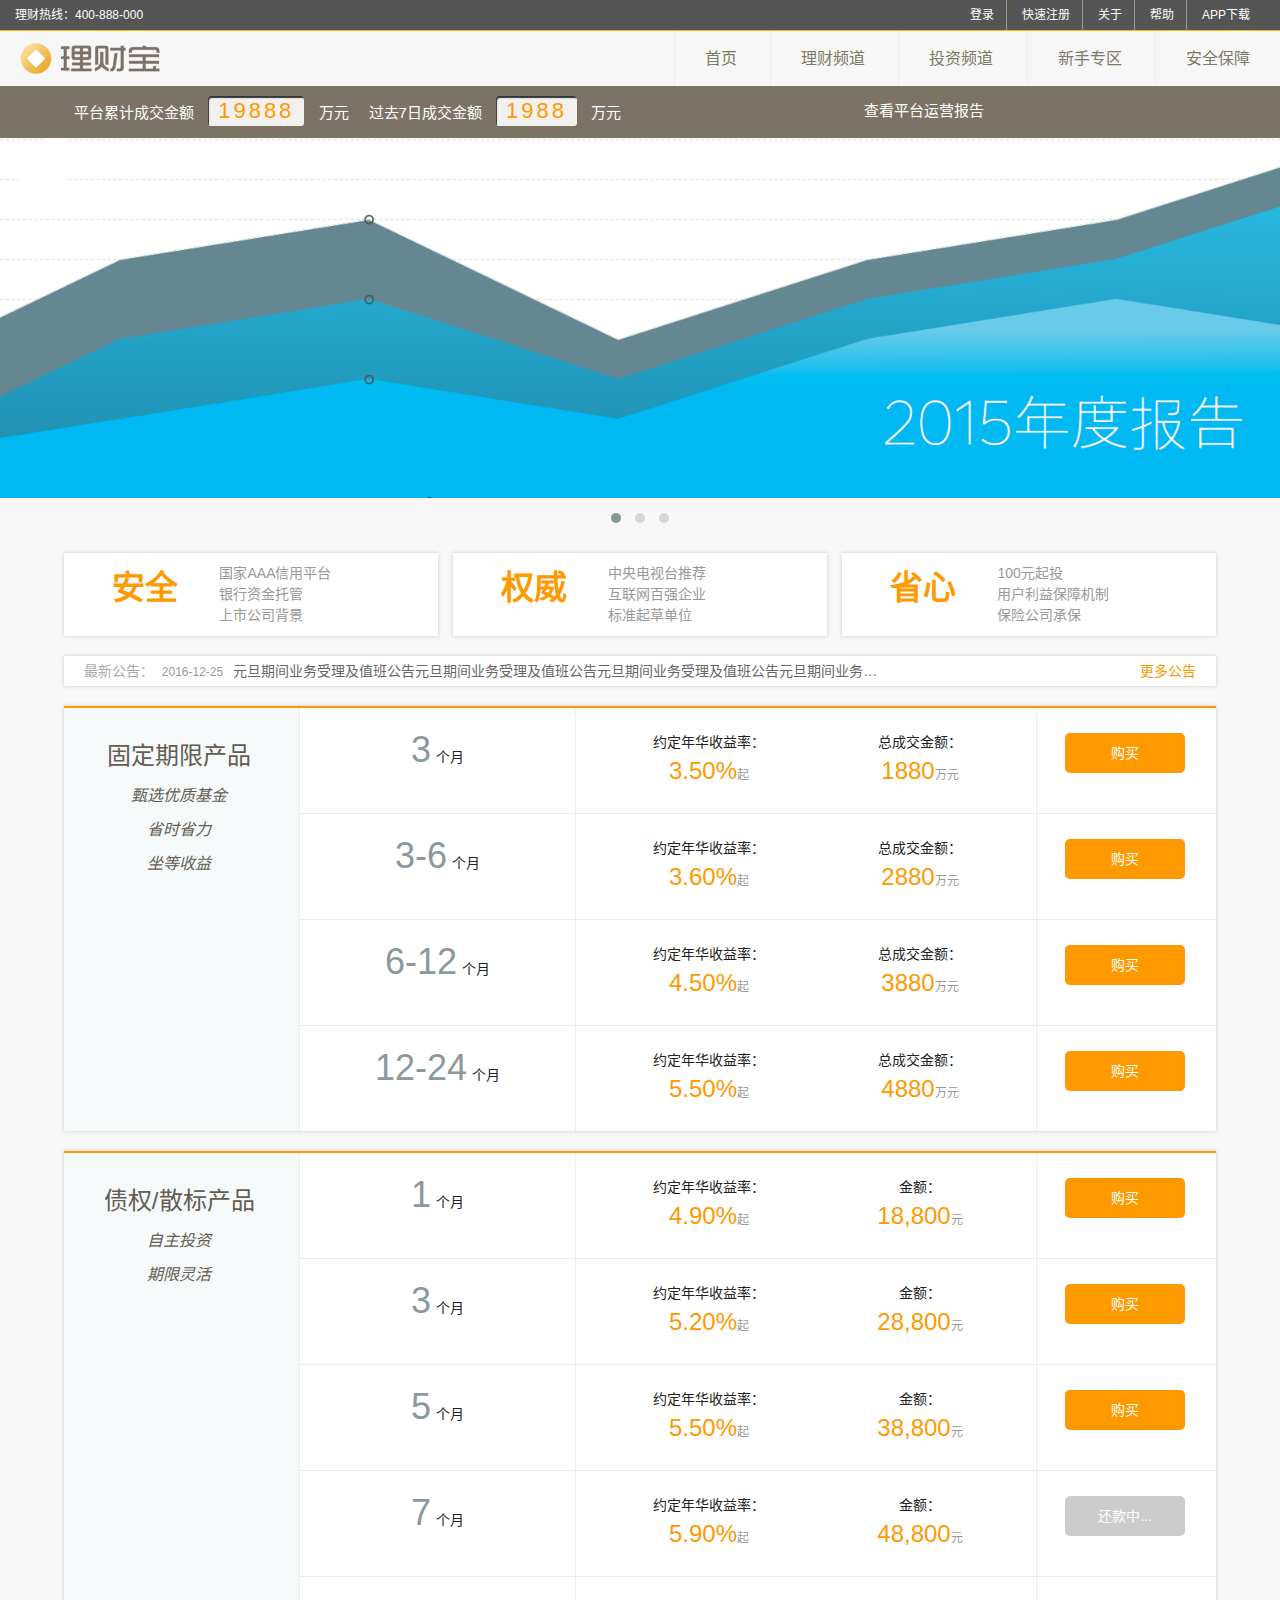
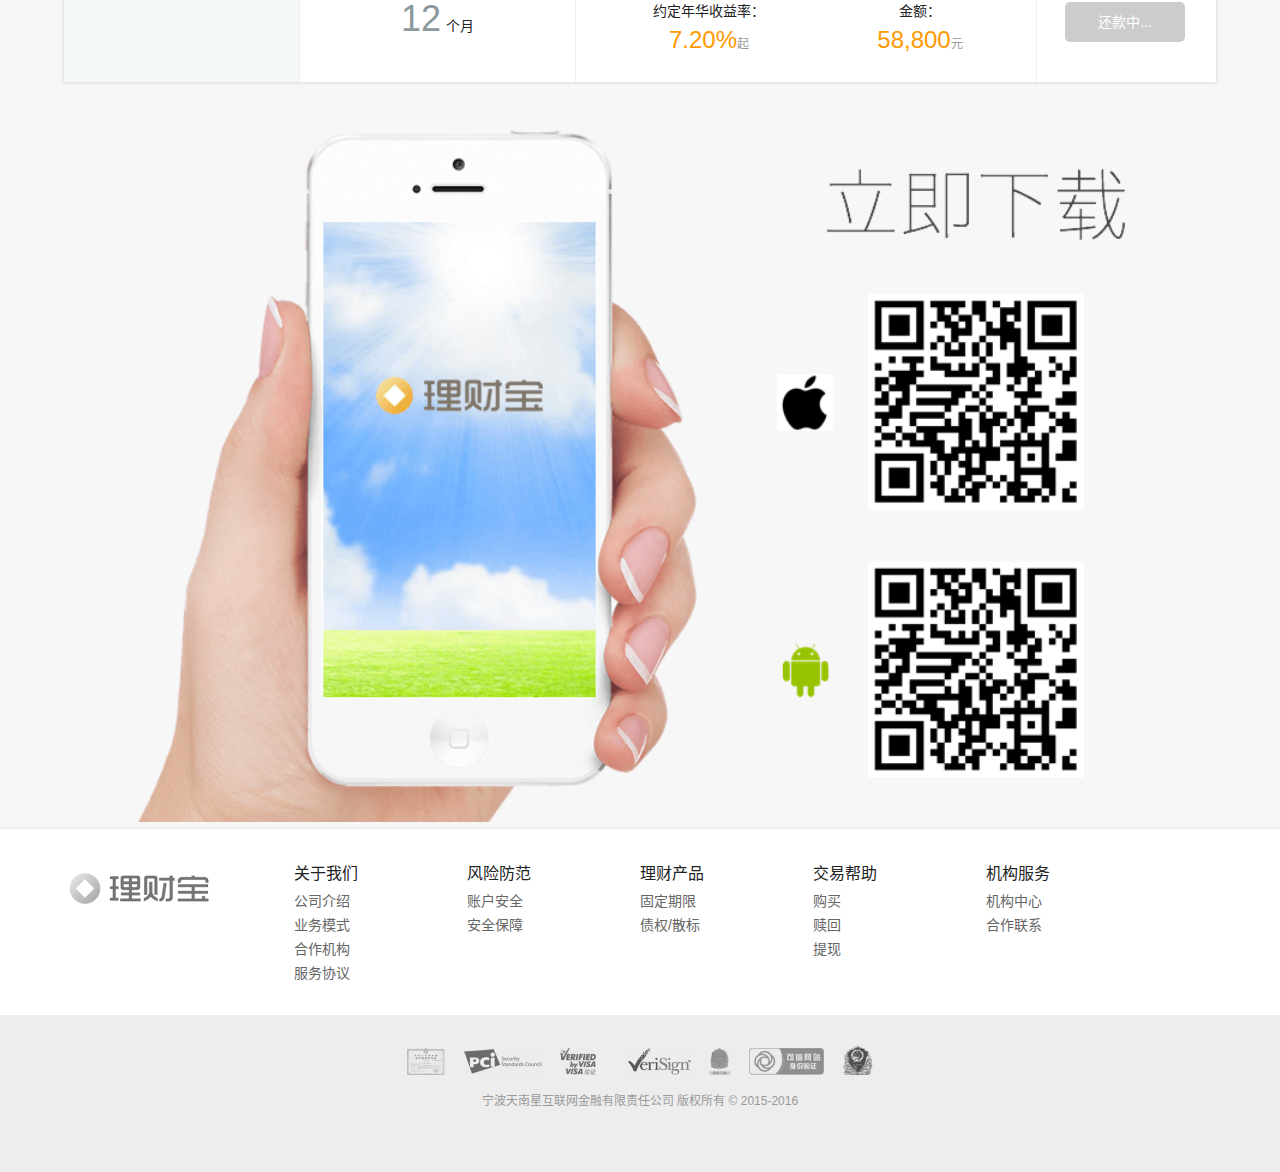
<file: responsive-web/index.html>
<!DOCTYPE html>
<html lang="zh-CN">
    <head>
        <meta charset="utf-8">
        <meta http-equiv="X-UA-Compatible" content="IE=edge">
        <meta name="viewport" content="width=device-width, initial-scale=1">
        <title>理财宝</title>
        <meta name="keywords" content="金融,社交,赚钱,理财,投资,股票,基金,p2p,众筹">
        <meta name="description" content="借贷宝是国内知名私募机构九鼎控股倾力打造的熟人间借贷平台。以借款人实名、出借人匿名的单向匿名借贷模式，使借款人能够快速获得借款，出借人根据借款人身份主动评估风险，获得更安全的高收益，是你手机上必备的借钱神器，赚钱利器。人脉变钱脉，就能玩出钱！">
        <link rel="stylesheet" href="css/combined-271dd72baf.css">
    </head>
    <body>
      <!--[if lt IE 9]>
      <p class='browserupgrade'>你的浏览器版本过低！请到<a href="http://browsehappy.com/" target="_blank">这里</a>进行升级，以获取最佳体验。</p>
      <![endif]-->
      <header>
        <nav class="top">
          <span class="tel">理财热线：400-888-000</span>
          <ul>
            <li><a href="#">登录</a>
            <li><a href="#">快速注册</a>
            <li><a href="#">关于</a>
            <li><a href="#">帮助</a>
            <li><a href="#">APP下载</a>
          </ul>
        </nav>
        <nav class="main">
          <a href="#" class="brand"><img src="./img/logo@1x.png" alt="回到首页"></a>
          <ul>
            <li><a href="#">首页</a></li>
            <li><a href="#">理财频道</a></li>
            <li><a href="#">投资频道</a></li>
            <li><a href="#">新手专区</a></li>
            <li><a href="#">安全保障</a></li>
          </ul>
        </nav>
      </header>

      <div class="container">
        <section class="trade">
          <div class="trade-content clearfix">
            <div class="trade-data">
              <span>平台累计成交金额</span>
              <span class="trade-money">19888</span>
              <span>万元</span>
            </div>
            <div class="trade-data">
              <span>过去7日成交金额</span>
              <span class="trade-money">1988</span>
              <span>万元</span>
            </div>
            <div class="trade-report">
              <a href="#">查看平台运营报告</a>
            </div>
          </div>
        </section>
        <section class="ad">
        <div class="owl-carousel owl-theme">
          <div class="item">
          <picture>
            <source srcset="./img/ad001-l.png" media="(min-width:50em)">
            <source srcset="./img/ad001-m.png" media="(min-width:30em)">
            <img src="./img/ad001.png" alt="2015年度报告">
          </picture>
            </div>
          <div class="item">
            <picture>
              <source srcset="./img/ad002-l.png" media="(min-width:50em)">
              <source srcset="./img/ad002-m.png" media="(min-width:30em)">
              <img src="./img/ad002.png" alt="新年红包">
            </picture>
            </div>
          <div class="item">
            <picture>
              <source srcset="./img/ad003-l.png" media="(min-width:50em)">
              <source srcset="./img/ad003-m.png" media="(min-width:30em)">
              <img src="./img/ad003.png" alt="新手秘籍">
            </picture>
            </div>
          </div>
        </section>
        <section class="feature">
          <div class="item">
            <h3>安全</h3>
            <p>国家AAA信用平台<br>银行资金托管<br>上市公司背景</p>
          </div>
          <div class="item">
            <h3>权威</h3>
            <p>中央电视台推荐<br>互联网百强企业<br>标准起草单位</p>
          </div>
          <div class="item">
            <h3>省心</h3>
            <p>100元起投<br>用户利益保障机制<br>保险公司承保</p>
          </div>
        </section>
        <section class="notice clearfix">
          <div class="scroll">
            <ul id="scrollInfo">
              <li><a href="#"><span>2016-12-25</span>元旦期间业务受理及值班公告元旦期间业务受理及值班公告元旦期间业务受理及值班公告元旦期间业务受理及值班公告元旦期间业务受理及值班公告元旦期间业务受理及值班公告元旦期间业务受理及值班公告元旦期间业务受理及值班公告元旦期间业务受理及值班公告</a></li>
              <li><a href="#"><span>2017-01-22</span>春节期间业务受理及值班公告元旦期间业务受理及值班公告元旦期间业务受理及值班公告元旦期间业务受理及值班公告元旦期间业务受理及值班公告元旦期间业务受理及值班公告元旦期间业务受理及值班公告元旦期间业务受理及值班公告元旦期间业务受理及值班公告</a></li>
              <li><a href="#"><span>2017-02-06</span>元宵期间业务受理及值班公告元旦期间业务受理及值班公告元旦期间业务受理及值班公告元旦期间业务受理及值班公告元旦期间业务受理及值班公告元旦期间业务受理及值班公告元旦期间业务受理及值班公告元旦期间业务受理及值班公告元旦期间业务受理及值班公告</a></li>
            </ul>
          </div>
          <div class="more"><a href="#">更多公告</a></div>
        </section>
        <section class="product clearfix">
          <h2>
            固定期限产品
            <em>甄选优质基金</em>
            <em>省时省力</em>
            <em>坐等收益</em>
          </h2>
          <div class="product-content">
            <div class="item clearfix">
              <h3><em>3</em>个月</h3>
              <div class="info">
                <p>约定年华收益率：<span class="year-rate">3.50%<i>起</i></span></p>
                <p>总成交金额：<span class="money">1880<i>万元</i></span></p>
              </div>
              <div class="buy">
                <a href="#">购买</a>
              </div>
            </div>
              <div class="item clearfix">
                <h3><em>3-6</em>个月</h3>
                <div class="info">
                  <p>约定年华收益率：<span class="year-rate">3.60%<i>起</i></span></p>
                  <p>总成交金额：<span class="money">2880<i>万元</i></span></p>
                </div>
                <div class="buy">
                  <a href="#">购买</a>
                </div>
            </div>
              <div class="item clearfix">
                <h3><em>6-12</em>个月</h3>
                <div class="info">
                  <p>约定年华收益率：<span class="year-rate">4.50%<i>起</i></span></p>
                  <p>总成交金额：<span class="money">3880<i>万元</i></span></p>
                </div>
                <div class="buy">
                  <a href="#">购买</a>
                </div>
            </div>
              <div class="item clearfix">
                <h3><em>12-24</em>个月</h3>
                <div class="info">
                  <p>约定年华收益率：<span class="year-rate">5.50%<i>起</i></span></p>
                  <p>总成交金额：<span class="money">4880<i>万元</i></span></p>
                </div>
                <div class="buy">
                  <a href="#">购买</a>
                </div>
            </div>
          </div>
        </section>
        <section class="product clearfix">
          <h2>
            债权/散标产品
            <em>自主投资</em>
            <em>期限灵活</em>
          </h2>
          <div class="product-content">
            <div class="item clearfix">
              <h3><em>1</em>个月</h3>
              <div class="info">
                <p>约定年华收益率：<span class="year-rate">4.90%<i>起</i></span></p>
                <p>金额：<span class="money">18,800<i>元</i></span></p>
              </div>
              <div class="buy">
                <a href="#">购买</a>
              </div>
          </div>
            <div class="item clearfix">
              <h3><em>3</em>个月</h3>
              <div class="info">
                <p>约定年华收益率：<span class="year-rate">5.20%<i>起</i></span></p>
                <p>金额：<span class="money">28,800<i>元</i></span></p>
              </div>
              <div class="buy">
                <a href="#">购买</a>
              </div>
          </div>
            <div class="item clearfix">
              <h3><em>5</em>个月</h3>
              <div class="info">
                <p>约定年华收益率：<span class="year-rate">5.50%<i>起</i></span></p>
                <p>金额：<span class="money">38,800<i>元</i></span></p>
              </div>
              <div class="buy">
                <a href="#">购买</a>
              </div>
          </div>
            <div class="item clearfix">
              <h3><em>7</em>个月</h3>
              <div class="info">
                <p>约定年华收益率：<span class="year-rate">5.90%<i>起</i></span></p>
                <p>金额：<span class="money">48,800<i>元</i></span></p>
              </div>
              <div class="buy">
                <a href="#" class="disabled">还款中...</a>
              </div>
          </div>
            <div class="item clearfix">
              <h3><em>12</em>个月</h3>
              <div class="info">
                <p>约定年华收益率：<span class="year-rate">7.20%<i>起</i></span></p>
                <p>金额：<span class="money">58,800<i>元</i></span></p>
              </div>
              <div class="buy">
                <a href="#" class="disabled">还款中...</a>
              </div>
          </div>
          </div>
        </section>

        <section class="app-download">
          <picture>
            <source srcset="./img/app-l@2x.png" media="(-webkit-min-device-pixel-ratio: 2)">
            <img src="./img/app-l.png" alt="新年红包">
          </picture>
        </section>
        <nav class="footer">
          <div class="footer-content clearfix">
            <p class="brand"></p>
            <ul>
              <li class="title">关于我们</li>
              <li><a href="#">公司介绍</a></li>
              <li><a href="#">业务模式</a></li>
              <li><a href="#">合作机构</a></li>
              <li><a href="#">服务协议</a></li>
            </ul>
            <ul>
              <li class="title">风险防范</li>
              <li><a href="#">账户安全</a></li>
              <li><a href="#">安全保障</a></li>
            </ul>
            <ul>
              <li class="title">理财产品</li>
              <li><a href="#">固定期限</a></li>
              <li><a href="#">债权/散标</a></li>
            </ul>
            <ul>
              <li class="title">交易帮助</li>
              <li><a href="#">购买</a></li>
              <li><a href="#">赎回</a></li>
              <li><a href="#">提现</a></li>
            </ul>
            <ul>
              <li class="title">机构服务</li>
              <li><a href="#">机构中心</a></li>
              <li><a href="#">合作联系</a></li>
            </ul>
          </div>
        </nav>
      </div>

      <footer>
        <ul>
          <li><span class="icon icon-zfywxk">支付业务许可证</span></li>
          <li><span class="icon icon-pcirk">PCI认证</span></li>
          <li><span class="icon icon-visayz">Visa 验证</span></li>
          <li><span class="icon icon-vsjmfw">VerSign加密服务</span></li>
          <li><span class="icon icon-wlgs">网络公商</span></li>
          <li><span class="icon icon-rzcx">电子商务协会认证诚信网</span></li>
          <li><span class="icon icon-gs">北京工商</span></li>
        </ul>
        <p>宁波天南星互联网金融有限责任公司 版权所有 &copy; 2015-2016</p>
      </footer>
      <script src="scripts/combined-a24069a109.js"></script>
    </body>
</html>
</file>
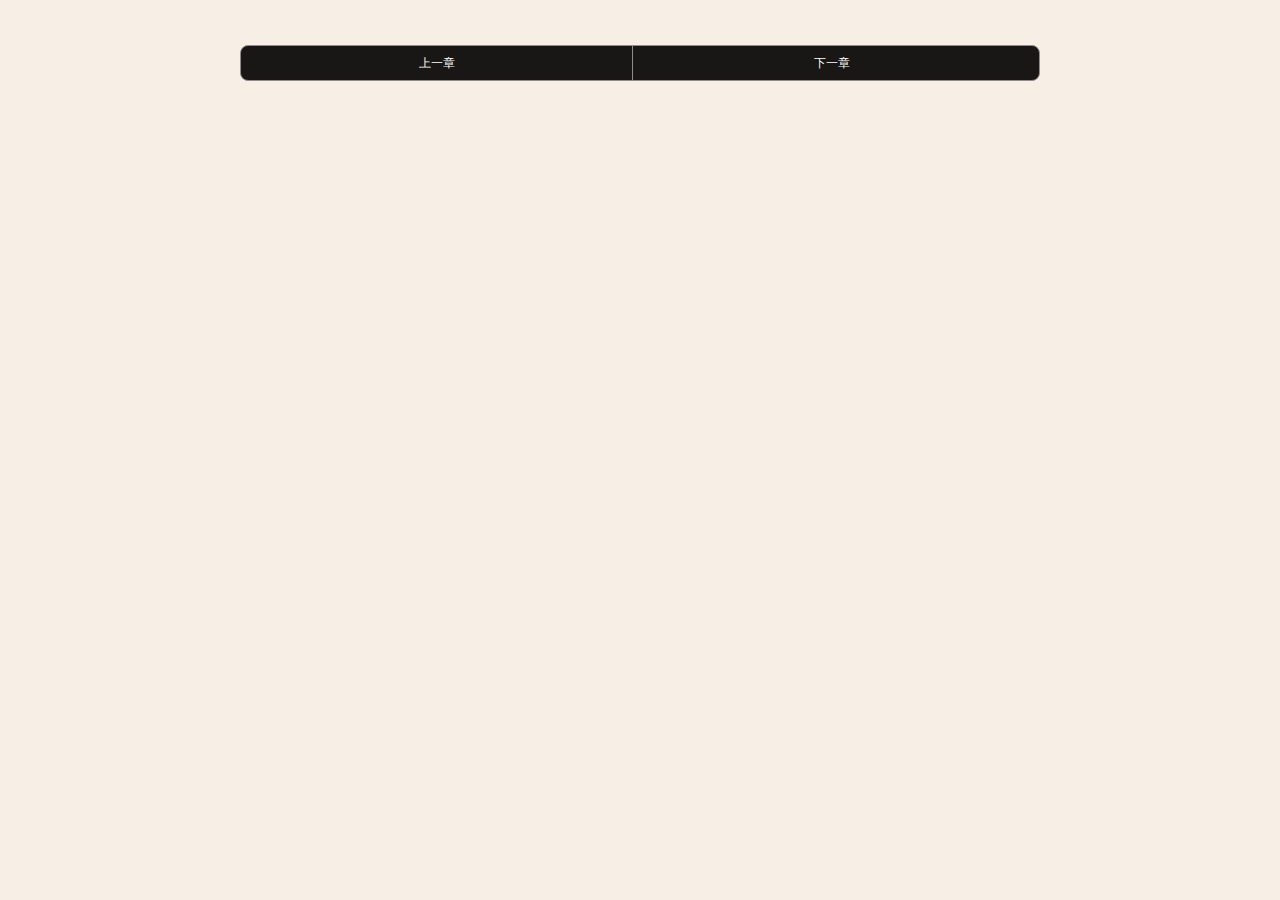
<file: webapp book reader/index.html>
<!DOCTYPE html>
<html ng-app="app">
<head>
    <meta charset="utf-8">
    <meta name="viewport" content="width=device-width,initial-scale=1,user-scalable=no,minimal-ui">
    <meta name="format-detection" content="telephone=no">
    <link rel="stylesheet" href="css/reset.css">
    <style type="text/css">
        html {
            width: 100%;
            height: 100px;
            overflow-x: hidden;
        }

        body {
            text-align: left;
            width: 100%;
            overflow: hidden;
            background: #f7eee5;
        }

        .m-read-content {
            font-size: 14px;
            color: #555555;
            line-height: 31px;
            padding: 15px;
        }

        .m-read-content h4 {
            font-size: 20px;
            color: #736357;
            border-bottom: solid 1px #736357;
            letter-spacing: 2px;
            margin: 0 0 1em 0;
        }

        .m-read-content p {
            text-indent: 2em;
            margin: 0.5em 0;
            letter-spacing: 0px;
            line-height: 24px;
        }

        .m-button-bar {
            width: 70%;
            max-width: 800px;
            padding: 5px;
            margin: 0 auto;
        }

        .u-tab {
            height: 34px;
            margin: 10px auto;
            line-height: 34px;
            border-radius: 8px;
            border: 1px solid #858382;
            font-size: 12px;
            background: #000;
            opacity: 0.9;
        }

        .u-tab li {
            display: inline-block;
            width: 49%;
            border-right: 1px solid #858382;
            text-align: center;
            color: #fff;
        }

        .u-tab li:nth-child(2) {
            border: none;
        }

        .top-nav {
            position: fixed;
            top: 0px;
            height: 50px;
            width: 100%;
            z-index: 999;
            background: #000;
        }

        .icon-back {
            position: absolute;
            top: 14px;
            left: 10px;
            width: 23px;
            height: 23px;
            background: url([data-uri]);
            background-size: contain;
        }

        .nav-title {
            position: absolute;
            top: 16px;
            left: 42px;
            color: #d5d5d6;
        }

        .bottom-nav-bk {
            position: fixed;
            bottom: 0px;
            height: 70px;
            background: #000;
            width: 100%;
            opacity: 0.9;
            z-index: 998;
        }

        .bottom-nav {
            position: fixed;
            bottom: 0px;
            height: 70px;
            width: 100%;
            background: none;
            z-index: 999;
            margin: 0 auto;
            text-align: center;
        }

        .item {
            display: inline-block;
            width: 32%;
            color: #fff;
            text-align: center;
            margin: 0 auto;
        }

        .item-warp {
            width: 26px;
            margin: 0 auto;
            position: relative;
        }

        .icon {
            position: absolute;
            top: 3px;
            left: 2px;
            width: 18px;
            height: 13px;
            background-size: contain;
        }

        .icon-menu {
            background: url([data-uri]);
            background-size: contain;
        }

        .icon-ft {
            width: 20px;
            height: 13px;
            background: url([data-uri]);
            background-size: contain;
        }

        .current .icon-ft {
            top: 2px;
            left: 0px;
            width: 22px;
            height: 15px;
            background: url([data-uri]);
            background-size: contain;
        }

        .icon-night {
            left: 4px;
            width: 16px;
            height: 16px;
            background: url([data-uri]);
            background-size: contain;
        }

        .icon-day {
            width: 19px;
            height: 18px;
            background: url([data-uri]);
            background-size: contain;
        }

        .icon-text {
            position: absolute;
            top: 25px;
            font-size: 10px;
        }

        .nav-pannel-bk {
            position: fixed;
            bottom: 70px;
            height: 135px;
            width: 100%;
            opacity: 0.9;
            background: #000;
            z-index: 998;
        }

        .nav-pannel {
            position: fixed;
            bottom: 70px;
            height: 135px;
            width: 100%;
            background: none;
            z-index: 999;
            color: #fff;
        }

        .child-mod {
            padding: 5px 10px;
            margin: 15px;
        }

        .child-mod span {
            display: inline-block;
            padding-right: 20px;
            padding-left: 10px;
        }

        .font-size-button {
            background: none;
            border: 1px solid #8c8c8c;
            color: #fff;
            border-radius: 16px;
            padding: 5px 40px;
        }

        .font-size-button:focus {
            background: none;
            border: 1px solid #8c8c8c;
            color: #fff;
            border-radius: 16px;
            padding: 5px 40px;
        }

        .child-mod button:nth-child(2) {
            margin-right: 10px;
        }

        .bk-container {
            position: relative;
            vertical-align: -14px;
            width: 30px;
            height: 30px;
            border-radius: 15px;
            background: #fff;
            display: inline-block;
            margin-left: 7px;
        }

        .bk-container-white {
            background: #f7eee5;
        }

        .bk-container-paple {
            background: #e9dfc7;
        }

        .bk-container-grey {
            background: #a4a4a4;
        }

        .bk-container-green {
            background: #cdefce;
        }

        .bk-container-blue {
            background: #283548;
        }

        .bk-container-current {
            position: absolute;
            top: -2px;
            left: -2px;
            width: 32px;
            height: 32px;
            border-radius: 16px;
            border: 1px solid #ff7800;
            display: inline-block;
        }

        .artical-action-mid {
            position: fixed;
            z-index: 997;
            width: 100%;
            height: 40%;
            top: 30%;
        }

    </style>
</head>
<body>
<div id="root" class="container">
    <div class="m-artical-action">
        <div class="artical-action-mid" id="action_mid"></div>
    </div>
    <div id="top_nav" class="top-nav" style="display: none;">
        <div class="icon-back"></div>
        <div class="nav-title">返回书架</div>
    </div>
    <div id="fition_chapter_title"></div>
    <div id="fiction_container" class="m-read-content">

    </div>
    <div id="" class="m-button-bar">
        <ul class="u-tab">
            <li id="prev_button">上一章</li>
            <li id="next_button">下一章</li>
        </ul>
    </div>
    <div class="nav-pannel-bk font-container" style="display: none;"></div>
    <div class="nav-pannel font-container" id="font-container" style="display: none;">
        <div class="child-mod">
            <span>字号</span>
            <button id="large-font" class="font-size-button">大</button>
            <button id="small-font" class="font-size-button">小</button>
        </div>
        <div class="child-mod">
            <span>背景</span>
            <div id="first_day" class="bk-container bk-container-white" data-background="#f7eee5">
                <div class="bk-container-current" style="display: none;"></div>
            </div>
            <div class="bk-container bk-container-paple" data-background="#e9dfc7">
                <div class="bk-container-current" style="display: none;"></div>
            </div>
            <div class="bk-container bk-container-grey" data-background="#a4a4a4">
                <div class="bk-container-current" style="display: none;"></div>
            </div>
            <div class="bk-container bk-container-green" data-background="#cdefce">
                <div class="bk-container-current" style="display: none;"></div>
            </div>
            <div id="last_night" class="bk-container bk-container-blue" data-background="#283548">
                <div class="bk-container-current" style="display: none;"></div>
            </div>
        </div>
    </div>

    <div class="bottom-nav-bk bottom_nav" style="display: none;"></div>
    <div class="bottom-nav bottom_nav" style="display: none;">
        <div class="item" id="menu_button">
            <div class="item-warp">
                <div class="icon icon-menu"></div>
                <div class="icon-text">
                    目录
                </div>
            </div>
        </div>
        <div class="item" id="font-button">
            <div class="item-warp">
                <div class="icon icon-ft"></div>
                <div class="icon-text">
                    字体
                </div>
            </div>
        </div>
        <div class="item" id="night-day-button">
            <div class="item-warp" style="display:none" id="day_icon">
                <div class="icon icon-day"></div>
                <div class="icon-text">
                    白天
                </div>
            </div>
            <div class="item-warp" style="display:none" id="night_icon">
                <div class="icon icon-night"></div>
                <div class="icon-text">
                    夜间
                </div>
            </div>
        </div>
    </div>

</div>


<script src="lib/zepto.min.js"></script>
<script>
    window.jQuery = $;
</script>
<script src="js/jquery.base64.js"></script>
<script src="js/jquery.jsonp.js"></script>

<script>
    (function () {
        var Util = (function () {
            //本地存储 加prefix区别
            var prefix = 'html5_reader_'
            var StorageGetter = function (key) {
                return localStorage.getItem(prefix + key);
            }
            var StorageSetter = function (key, val) {
                return localStorage.setItem(prefix + key, val)
            }
            //jsonp方法
            var getJSONP = function (url, callback) {
                return $.jsonp({
                    url: url,
                    cache: true,
                    callback: 'duokan_fiction_chapter',
                    success: function (result) {
                        var data = $.base64.decode(result);
                        var json = decodeURIComponent(escape(data));
                        callback(json);
                    }
                })
            }
            //暴露方法
            return {
                getJSONP: getJSONP,
                StorageGetter: StorageGetter,
                StorageSetter: StorageSetter
            }
        })();

        var Dom = {
            top_nav: $('#top_nav'),
            bottom_nav: $('.bottom_nav'),
            font_container: $('.font-container'),
            font_button: $('#font-button'),
            bk_container: $('.bk-container'),
            bk_container_current: $('.bk-container-current'),
            day_icon: $('#day_icon'),
            night_icon: $('#night_icon'),
        }
        var Win = $(window);
        var Doc = $(document);
        var readerModel;//闭包内的全局方法
        var readerUI;//闭包内的全局方法

        //本地存储字体大小
        var RootContainer = $('#fiction_container');
        var initFontSize = Util.StorageGetter('font_size');
        initFontSize = parseInt(initFontSize);
        if (!initFontSize) {
            initFontSize = 14;
        }
        RootContainer.css('font-size', initFontSize);
        //本地存储背景颜色
        var Body = $('body');
        var initBackground = Util.StorageGetter('background');
        if (!initBackground) {
            initBackground = '#f7eee5';
        }
        if (initBackground == '#283548') {
            $('#night_icon').show();
        } else {
            $('#day_icon').show();
        }
        $('[data-background="' + initBackground + '"]').children('.bk-container-current').css('display', 'block');
        Body.css('background', initBackground);

        /*todo 入口函数*/
        function main() {
            readerModel = ReaderModel();
            readerUI = ReaderBaseFrame(RootContainer);
            readerModel.init(function (data) {
                readerUI(data);
            });
            EventHanlder();
        }

        /*todo 实现和阅读器相关的数据交互的方法*/
        function ReaderModel() {
            var Chapter_id;
            var ChapterTotal;
            var init = function (UIcallback) {
                getFictionInfo(function () {
                    getCurChapterContent(Chapter_id, function (data) {
                        UIcallback && UIcallback(data);
                    });
                })
            }
            //获得章节信息
            var getFictionInfo = function (callback) {
                $.get('data/chapter.json', function (data) {
                    Chapter_id = Util.StorageGetter('last_chapter_id');
                    if (Chapter_id == null) {
                        Chapter_id = data.chapters[0].chapter_id;
                    }
                    ChapterTotal = data.chapters.length;
                    callback && callback();
                }, 'json');
            }
            //获取文章内容
            var getCurChapterContent = function (chapter_id, callback) {
                $.get('data/data' + chapter_id + '.json', function (data) {
                    if (data.result == 0) {
                        var url = data.jsonp;
                        Util.getJSONP(url, function (data) {
                            callback && callback(data);
                        });
                    }
                }, 'json');
            }
            var prevChapter = function (UIcallback) {
                Chapter_id = parseInt(Chapter_id, 10);
                if (Chapter_id == 0) {
                    alert('模拟数据到头了！程序猿正在改提示框！');
                    return;
                }
                Chapter_id -= 1;
                getCurChapterContent(Chapter_id, UIcallback);
                Util.StorageSetter('last_chapter_id', Chapter_id);
            }
            var nextChapter = function (UIcallback) {
                Chapter_id = parseInt(Chapter_id, 10);
                if (Chapter_id == ChapterTotal - 1) {
                    alert('模拟数据到头了！程序猿正在改提示框！');
                    return;
                }
                Chapter_id += 1;
                getCurChapterContent(Chapter_id, UIcallback);
                Util.StorageSetter('last_chapter_id', Chapter_id);
            }
            return {
                init: init,
                prevChapter: prevChapter,
                nextChapter: nextChapter
            }
        }

        /*todo 渲染基本的UI结构*/
        function ReaderBaseFrame(container) {
            function parseChapterData(jsonData) {
                var jsonObj = JSON.parse(jsonData);
                var html = '<h4>' + jsonObj.t + '</h4>';
                for (var i = 0; i < jsonObj.p.length; i++) {
                    html += '<p>' + jsonObj.p[i] + '</p>'
                }
                return html;
            }

            return function (data) {
                container.html(parseChapterData(data));
            }
        }

        /*todo 交互的事件绑定*/
        function EventHanlder() {
            $('#action_mid').click(function () {
                if (Dom.top_nav.css('display') == 'none') {
                    Dom.bottom_nav.show();
                    Dom.top_nav.show();
                } else {
                    Dom.bottom_nav.hide();
                    Dom.top_nav.hide();
                    Dom.font_container.hide();
                    Dom.font_button.removeClass('current');
                }
            });
            Dom.font_button.click(function () {
                if (Dom.font_container.css('display') == 'none') {
                    Dom.font_container.show();
                    Dom.font_button.addClass('current');
                } else {
                    Dom.font_container.hide();
                    Dom.font_button.removeClass('current');
                }
            })
            $('#night-day-button').click(function () {
                //todo 触发背景切换事件
                if (Dom.day_icon.css('display') == 'none') {
                    //黑变白
                    Dom.day_icon.show();
                    Dom.night_icon.hide();
                    Dom.bk_container_current.css('display', 'none');
                    $('#first_day').children('.bk-container-current').css('display', 'block');
                    initBackground = '#f7eee5';
                    Body.css('background', initBackground);
                    Util.StorageSetter('background', initBackground);
                } else {
                    //白变黑
                    Dom.day_icon.hide();
                    Dom.night_icon.show();
                    Dom.bk_container_current.css('display', 'none');
                    $('#last_night').children('.bk-container-current').css('display', 'block');
                    initBackground = '#283548';
                    Body.css('background', initBackground);
                    Util.StorageSetter('background', initBackground);
                }
            })
            $('#large-font').click(function () {
                if (initFontSize > 20) {
                    alert('字号不能更大了！程序猿正在改提示框！')
                    return;
                }
                initFontSize += 1;
                RootContainer.css('font-size', initFontSize);
                Util.StorageSetter('font_size', initFontSize);
            });
            $('#small-font').click(function () {
                if (initFontSize < 12) {
                    alert('字号不能更小了！程序猿正在改提示框！')
                    return;
                }
                initFontSize -= 1;
                RootContainer.css('font-size', initFontSize);
                Util.StorageSetter('font_size', initFontSize);
            });
            Dom.bk_container.click(function () {
                if ($(this).children('.bk-container-current').css('display') == 'none') {
                    Dom.bk_container_current.css('display', 'none');
                    $(this).children('.bk-container-current').css('display', 'block');
                    initBackground = $(this).attr('data-background');
                    Body.css('background', initBackground);
                    Util.StorageSetter('background', initBackground);
                    if (initBackground == '#283548') {
                        $('#night_icon').show();
                        $('#day_icon').hide();
                    } else {
                        $('#night_icon').hide();
                        $('#day_icon').show();
                    }
                }
            });
            Win.scroll(function () {
                Dom.bottom_nav.hide();
                Dom.top_nav.hide();
                Dom.font_container.hide();
                Dom.font_button.removeClass('current');
            });
            $('#prev_button').click(function (data) {
                readerModel.prevChapter(function (data) {
                    readerUI(data);
                    $("body").scrollTop(0);
                });
            })
            $('#next_button').click(function (data) {
                readerModel.nextChapter(function (data) {
                    readerUI(data);
                    $("body").scrollTop(0);
                })
            })
        }



        main();//调用入口函数

    })()//闭包不影响全局

</script>
</body>
</html>
</file>
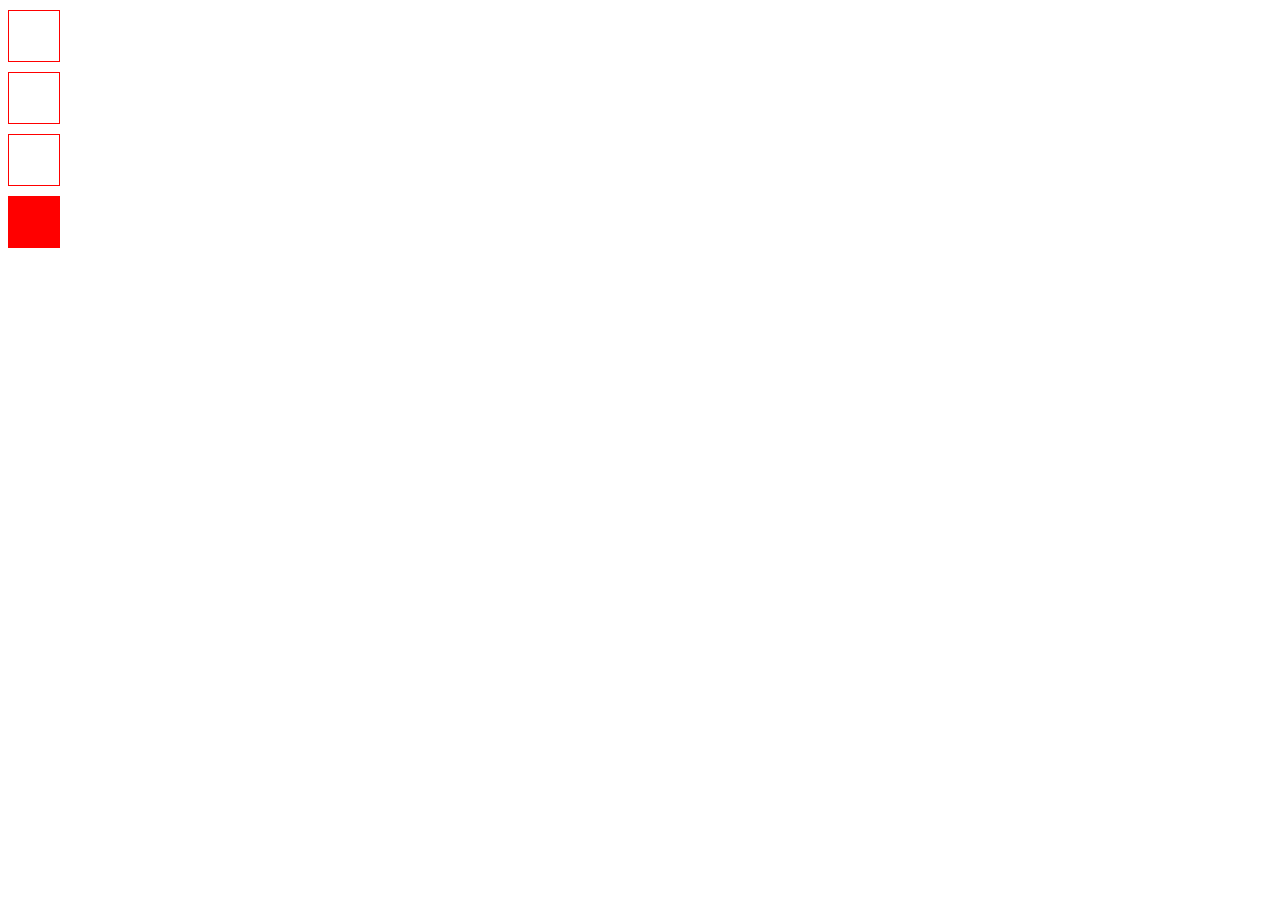
<file: framework-design/selector.html>
<!DOCTYPE html>
<html lang="en">
<head>
	<meta charset="UTF-8">
	<title>selector</title>
	<script src="frame.js"></script>
	<style>
	  div,p {width: 50px;height: 50px;margin:10px 0; border:1px solid red;}
	</style>
</head>
<body>

	<div></div>
	<div ></div>
	<p></p>
	<p class="no"></p>

	 <script>
	 	each(get(".no"),function() {
	 		this.style.background="red"
	 	})
	 </script>
</body>
</html>
</file>
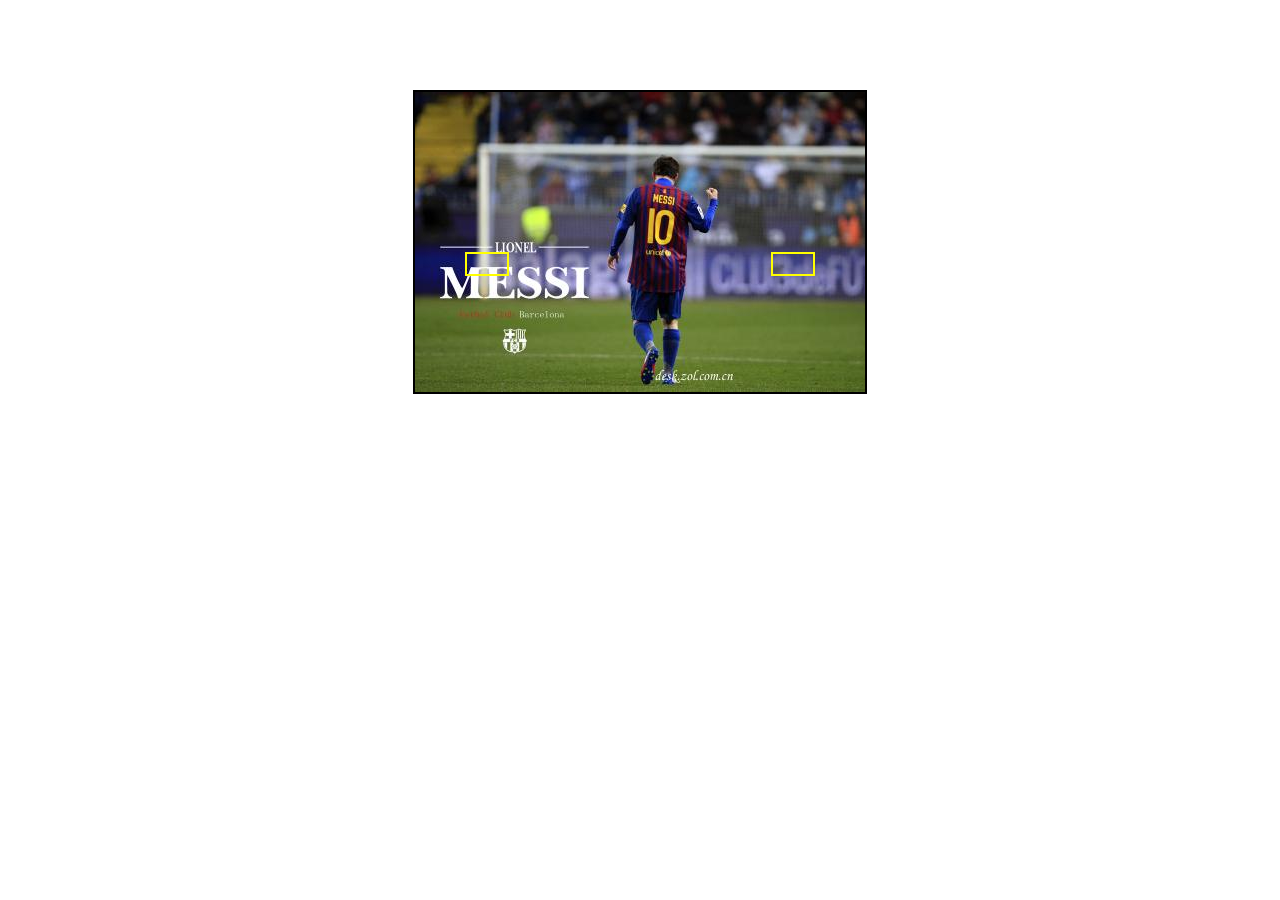
<file: 图片轮播/轮播.html>
<!DOCTYPE html>
<html lang="en">
<head>
	<meta charset="UTF-8">
	<title>图片轮播</title>
	<link rel="stylesheet" href="style.css">
</head>
<body>
	<div id="show">
		<img class="jpg" id="a" src="ad0.jpg" alt=""/>
		<img class="jpg" id="b" src="ad1.jpg" alt=""/>
		<img class="jpg" id="c" src="ad2.jpg" alt=""/>
		<div class="button" id="back"></div>
		<div class="button" id="next"></div>
	</div>
	<script>
		window.onload=function () {

			//获得各元素
			var show=document.getElementById('show')
			var a=document.getElementById('a')
			var b=document.getElementById('b')
			var c=document.getElementById('c')
			var back=document.getElementById('back')
			var next=document.getElementById('next')
			var nownum=0;
			var list=[]
			list[0]=a;
			list[1]=b;
			list[2]=c;


			//初始轮播效果
            var t=setInterval(good,3000);


            //鼠标移入时
            show.onmouseover=function(){
            	 clearTimeout(t)
                 back.style.display="block"
                 next.style.display="block"
                 back.onclick=good 
                 next.onclick=bad 

            }

            //鼠标移出时
            show.onmouseout=function(){
            	 
                 back.style.display="none"
                 next.style.display="none"
                 t=setInterval(good,3000);
               

            }
                
               
            // 点击back后执行的函数
               function good(){
               	if(nownum==0){
               		list[nownum].style.display="none";
               	    list[(nownum+2)].style.display="block";
               	    nownum=2;                                	    
               	}
               	else if(nownum==1){
               		list[nownum].style.display="none";
               	    list[(nownum-1)].style.display="block";
               	    nownum=0;
               
               	}
               	else if(nownum==2){
               		list[nownum].style.display="none";
               	    list[(nownum-1)].style.display="block";
               	    nownum=1;
               	   
               	}               	

               }          
               


               //点击next后执行的函数
               function bad(){

               	if(nownum==0){
               		list[nownum].style.display="none";
               	    list[(nownum+1)].style.display="block";
               	    nownum=1;
               	    
               	}
               	else if(nownum==1){
               		list[nownum].style.display="none";
               	    list[(nownum+1)].style.display="block";
               	    nownum=2;
               	  
               	}
               	else if(nownum==2){
               		list[nownum].style.display="none";
               	    list[(nownum-2)].style.display="block";
               	    nownum=0;

               	}               	

               }

			
		}
	</script>
</body>
</html>
</file>
<file: 图片轮播/style.css>
#show{ position: relative;  width:450px;height: 300px; border:2px solid black;margin:90px  auto; overflow:hidden;}

#b {display: none;}
#c {display: none;}

.jpg { z-index: 99; }

.button {cursor: pointer;  z-index: 100; width:40px; height: 20px; border:2px solid yellow;position: absolute;margin-top:150px;background-image: " url(ad0.gif);"    display: none;}

#back {top:10px; left: 50px;}
#next {top: 10px;right:50px;}
</file>
<file: responsive-web/css/combined-271dd72baf.css>
/*! normalize.css v4.1.1 | MIT License | github.com/necolas/normalize.css */
html{font-family: sans-serif;-ms-text-size-adjust:100%;-webkit-text-size-adjust:100%;font-size:62.5%;color:#222}body{margin:0;font-size:1.2rem;line-height:1.5;background:#f7f7f7}article,aside,details,figcaption,figure,footer,header,main,menu,nav,section,summary{display:block}audio,canvas,footer ul li,header .top ul li,progress,video{display:inline-block}audio:not([controls]){display:none;height:0}progress,sub,sup{vertical-align:baseline}.owl-carousel .owl-dots.disabled,.owl-carousel .owl-nav.disabled,[hidden],template{display:none}a{background-color:transparent;-webkit-text-decoration-skip:objects;text-decoration:none;color:#666}a:active,a:hover{outline-width:0}abbr[title]{border-bottom:none;text-decoration:underline dotted}b,strong{font-weight:bolder}dfn{font-style:italic}h1{font-size:2em;margin:.67em 0}mark{background-color:#ff0;color:#000}small{font-size:80%}sub,sup{font-size:75%;line-height:0;position:relative}sub{bottom:-.25em}sup{top:-.5em}img{border-style:none}svg:not(:root){overflow:hidden}code,kbd,pre,samp{font-family:monospace,monospace;font-size:1em}figure{margin:1em 40px}hr{box-sizing:content-box;height:0}button,input,select,textarea{font:inherit;margin:0}optgroup{font-weight:700}button,hr,input{overflow:visible}button,select{text-transform:none}[type=reset],[type=submit],button,html [type=button]{-webkit-appearance:button}[type=button]::-moz-focus-inner,[type=reset]::-moz-focus-inner,[type=submit]::-moz-focus-inner,button::-moz-focus-inner{border-style:none;padding:0}[type=button]:-moz-focusring,[type=reset]:-moz-focusring,[type=submit]:-moz-focusring,button:-moz-focusring{outline:1px dotted ButtonText}fieldset{border:1px solid silver;margin:0 2px;padding:.35em .625em .75em}legend{color:inherit;display:table;max-width:100%;white-space:normal}textarea{overflow:auto}[type=checkbox],[type=radio],legend{box-sizing:border-box;padding:0}[type=number]::-webkit-inner-spin-button,[type=number]::-webkit-outer-spin-button{height:auto}[type=search]{-webkit-appearance:textfield;outline-offset:-2px}[type=search]::-webkit-search-cancel-button,[type=search]::-webkit-search-decoration{-webkit-appearance:none}::-webkit-input-placeholder{color:inherit;opacity:.54}::-webkit-file-upload-button{-webkit-appearance:button;font:inherit}.owl-carousel,.owl-carousel .owl-item{-webkit-tap-highlight-color:transparent;position:relative}.owl-carousel{display:none;width:100%;z-index:1}.owl-carousel .owl-stage{position:relative;-ms-touch-action:pan-Y}.owl-carousel .owl-stage:after{content:".";display:block;clear:both;visibility:hidden;line-height:0;height:0}.owl-carousel .owl-stage-outer{position:relative;overflow:hidden;-webkit-transform:translate3d(0,0,0)}.owl-carousel .owl-item{min-height:1px;float:left;-webkit-backface-visibility:hidden;-webkit-touch-callout:none}.owl-carousel .owl-item img{display:block;width:100%;-webkit-transform-style:preserve-3d}.owl-carousel .owl-dot,.owl-carousel .owl-nav .owl-next,.owl-carousel .owl-nav .owl-prev{cursor:pointer;cursor:hand;-webkit-user-select:none;-khtml-user-select:none;-moz-user-select:none;-ms-user-select:none;user-select:none}.owl-carousel.owl-loaded{display:block}.owl-carousel.owl-loading{opacity:0;display:block}.owl-carousel.owl-hidden{opacity:0}.owl-carousel.owl-refresh .owl-item{display:none}.owl-carousel.owl-drag .owl-item{-webkit-user-select:none;-moz-user-select:none;-ms-user-select:none;user-select:none}.owl-carousel.owl-grab{cursor:move;cursor:grab}.owl-carousel.owl-rtl{direction:rtl}.owl-carousel.owl-rtl .owl-item{float:right}.no-js .owl-carousel{display:block}.owl-carousel .animated{-webkit-animation-duration:1s;animation-duration:1s;-webkit-animation-fill-mode:both;animation-fill-mode:both}.owl-carousel .owl-animated-in{z-index:0}.owl-carousel .owl-animated-out{z-index:1}.owl-carousel .fadeOut{-webkit-animation-name:fadeOut;animation-name:fadeOut}@-webkit-keyframes fadeOut{0%{opacity:1}to{opacity:0}}@keyframes fadeOut{0%{opacity:1}to{opacity:0}}.owl-height{transition:height .5s ease-in-out}.owl-carousel .owl-item .owl-lazy{opacity:0;transition:opacity .4s ease}.owl-carousel .owl-item img.owl-lazy{-webkit-transform-style:preserve-3d;transform-style:preserve-3d}.owl-carousel .owl-video-wrapper{position:relative;height:100%;background:#000}.owl-carousel .owl-video-play-icon{position:absolute;height:80px;width:80px;left:50%;top:50%;margin-left:-40px;margin-top:-40px;background:url(owl.video.play.png) no-repeat;cursor:pointer;z-index:1;-webkit-backface-visibility:hidden;transition:-webkit-transform .1s ease;transition:transform .1s ease}.owl-carousel .owl-video-play-icon:hover{-webkit-transform:scale(1.3,1.3);-ms-transform:scale(1.3,1.3);transform:scale(1.3,1.3)}.owl-carousel .owl-video-playing .owl-video-play-icon,.owl-carousel .owl-video-playing .owl-video-tn{display:none}.owl-carousel .owl-video-tn{opacity:0;height:100%;background-position:center center;background-repeat:no-repeat;background-size:contain;transition:opacity .4s ease}.owl-carousel .owl-video-frame{position:relative;z-index:1;height:100%;width:100%}.owl-theme .owl-nav{margin-top:10px}.owl-theme .owl-nav [class*=owl-]{color:#fff;font-size:14px;margin:5px;padding:4px 7px;background:#d6d6d6;display:inline-block;cursor:pointer;-webkit-border-radius:3px;-moz-border-radius:3px;border-radius:3px}.owl-theme .owl-nav [class*=owl-]:hover{background:#869791;color:#fff;text-decoration:none}.owl-theme .owl-nav .disabled{opacity:.5;cursor:default}.owl-theme .owl-nav.disabled+.owl-dots{margin-top:10px}.owl-theme .owl-dots,.owl-theme .owl-nav{text-align:center;-webkit-tap-highlight-color:transparent}.owl-theme .owl-dots .owl-dot{display:inline-block;zoom:1;*display:inline}.owl-theme .owl-dots .owl-dot span{width:10px;height:10px;margin:5px 7px;background:#d6d6d6;display:block;-webkit-backface-visibility:visible;-webkit-transition:opacity 200ms ease;-moz-transition:opacity 200ms ease;-ms-transition:opacity 200ms ease;-o-transition:opacity 200ms ease;transition:opacity 200ms ease;-webkit-border-radius:30px;-moz-border-radius:30px;border-radius:30px}.owl-theme .owl-dots .owl-dot.active span,.owl-theme .owl-dots .owl-dot:hover span{background:#869791}::selection{background:#b3d4fc;text-shadow:none}ul{margin:0;padding:0}li{list-style:none}.center-block{display:block;margin-right:auto;margin-left:auto}.pull-right{float:right!important}.pull-left{float:left!important}.text-right{text-align:right!important}.text-left{text-align:left!important}.text-center{text-align:center!important}.hide{visibility:hidden!important}.show{visibility:visible!important}.text-hide{font:0/0 a;color:transparent;border:0;background:0 0;text-shadow:none}.clearfix:after,.clearfix:before{display:table;content:''}.clearfix:after{clear:both}.browserupgrade{margin:0;padding:1rem;background:#ccc}a:active,a:hover{text-decoration:underline;color:#0ae}.container,.trade,header{width:100%}header .top{line-height:3rem;padding:0 1.5rem;color:#fff;border-bottom:1px #ecc000 solid;background:#555}header .top .tel{float:left}header .main ul,header .top ul{text-align:right}header .top ul li+li{margin-left:-3px;border-left:1px solid #999}header .top ul li a{display:inline-block;padding:0 1.5rem;color:#fff}@media only screen and (max-width:50em){header .top ul li a{padding:0 1rem}}@media only screen and (max-width:30em){header .top .tel,header .top ul li:nth-child(3),header .top ul li:nth-child(4){display:none}}header .main{padding:0}header .main .brand{float:left;padding:1rem 1.5rem 0}header .main ul li{border-left:1px solid #f0ede9}header .main ul li a{font-size:1.6rem;line-height:5.5rem;display:inline-block;padding:0 3rem;text-decoration:none;color:#7c7a65}header .main ul li a:active,header .main ul li a:hover{color:#ffb300;background:#f8f6f1}@media only screen and (max-width:50em){header .main .brand{display:block;float:none;margin:1.5rem auto .5rem;padding:0;text-align:center}header .main ul{text-align:center}header .main ul li{border:none}header .main ul li a{padding:0 1.5rem}}@media only screen and (max-width:30em){header .main ul li{line-height:3rem}header .main ul li:first-child{display:none}header .main ul li a{font-weight:400;padding:0 .5rem}}.trade{background:#7c7365}.trade-content{font-size:1.5rem;max-width:90%;margin:0 auto}.trade-data{float:left;padding:1rem;text-align:left}.trade-data span,header .main ul li{display:inline-block}.trade-data span.trade-money{font-size:2.2rem;margin:0 1rem;padding:0 1rem;letter-spacing:3px;color:#f90;border-radius:3px;background:rgba(255,255,255,.9);box-shadow:1px 2px 1px #333 inset}.trade-report,footer ul{text-align:center}.feature .item,.trade-report a{display:inline-block;padding:1rem}.trade-data span,.trade-report a{line-height:3rem;color:#fff}@media only screen and (max-width:50em){.trade-data{padding:1rem .5rem}.trade-data span,.trade-report a{font-size:1.2rem}.trade-data span.trade-money{font-size:1.6rem;margin:0;padding:0;letter-spacing:inherit;background:0 0;box-shadow:none}}@media only screen and (max-width:30em){.trade{padding:.5rem 0}.trade-data,.trade-report{float:none;text-align:center}.trade-data,.trade-report a{padding:0}}.feature{font-size:0;width:90%;margin:2rem auto}.feature .item{font-size:1.4rem;box-sizing:border-box;width:calc(33.3333333333% - 1rem);background:#fff;box-shadow:0 0 4px #ccc}.feature .item+.item{margin-left:1.5rem}.feature .item h3,.feature .item p{display:inline-block;margin:0;padding:0}.feature .item h3{font-size:3.3rem;text-align:center;vertical-align:top;width:40%;color:#f90}.feature .item p{width:55%;color:#999}@media only screen and (min-width:30.0625em) and (max-width:50em){.feature .item h3,.feature .item p{font-size:2.6rem;display:block;width:100%;text-align:center}.feature .item p{font-size:1.2rem}}@media only screen and (max-width:30em){.feature{width:96%;margin:1rem auto}.feature .item{display:block;width:auto}.feature .item+.item{margin:1rem 0 0}}.notice{font-size:1.4rem;line-height:3rem;overflow:hidden;width:90%;height:3rem;margin:2rem auto;background:#fff;box-shadow:0 0 4px #ccc}.notice a,.notice div.scroll{float:left;width:70%}.notice a{display:inline-block;width:100%;margin-left:2rem;text-decoration:none}.notice div.scroll a:first-child{overflow:hidden;white-space:nowrap;text-overflow:ellipsis}.notice div.scroll a:first-child:before{content:'最新公告：\00a0\00a0';color:#aaa}.notice a span{font-size:1.2rem;margin-right:1rem;color:#999}.notice div.more{float:right;width:auto;margin-right:2rem;color:#f90}.notice div.more a{color:#f90}@media only screen and (max-width:30em){.notice{font-size:1.2rem;width:96%;margin:1rem auto}.notice a{margin-left:1rem}.notice a span{display:none}}.product{font-size:1.4rem;width:90%;margin:2rem auto;border-top:2px solid #f90;background:#f5f9fa;box-shadow:0 0 4px #ccc}.product h2{font-size:2.4rem;font-weight:400;float:left;width:20%;margin-top:3rem;text-align:center;color:#635c51}.product h2 em{font-size:1.6rem;display:block;margin-top:1rem}.product .product-content{float:right;width:79.5%;border-left:1px solid #eee;background:#fff}.product .product-content .item{width:100%}.product .product-content .item+.item{border-top:1px solid #eee}.product .product-content .item h3{font-size:1.4rem;font-weight:400;float:left;width:30%;margin:1.5rem 0;text-align:center}.product .product-content .item h3 em{font-size:3.6rem;font-style:normal;margin-right:.5rem;color:#8b999d}.product .product-content .item h3 i{font-size:1.2rem;font-style:normal;display:block;color:#999}.product .product-content .item .info{float:left;width:48%;padding:1rem;border-right:1px solid #eee;border-left:1px solid #eee}.product .product-content .item .info p{display:inline-block;float:left;width:56%;text-align:center}.product .product-content .item .info p:last-child{width:40%}.product .product-content .item .info p span{font-size:2.4rem;display:block;color:#f90}.product .product-content .item .info p i{font-size:1.2rem;font-style:normal;color:#999}.product .product-content .item .buy{float:left;width:calc(22% - 4.4rem);padding:1rem}.product .product-content .item .buy a{line-height:4rem;display:block;width:90%;max-width:12rem;margin:1.5rem auto;text-align:center;text-decoration:none;color:#fff;border-radius:5px;background:#f90}.product .product-content .item .buy a:active,.product .product-content .item .buy a:hover{background-color:#ffc468}.product .product-content .item .buy a.disabled{cursor:not-allowed;background-color:#ccc!important}@media only screen and (max-width:50em){.product h2{font-size:2.2rem;float:none;width:100%;margin-top:2rem}.product h2 em:first-child{margin-top:0}.product h2 em{font-size:1.2rem;display:inline}.product .product-content{float:none;width:100%}.product .product-content .item h3{margin-bottom:0}.product .product-content .item h3 em{font-size:2.4rem}.product .product-content .item .info{font-size:1.2rem;padding:1rem 1rem 0}.product .product-content .item .info p span{font-size:2rem}.product .product-content .item .buy a{margin:.5rem auto}}@media only screen and (max-width:30em){.product{width:96%}.product h2 em:first-child:before{display:table;content:' '}.product .product-content .item h3 em{font-size:2rem;margin-right:0}.product .product-content .item .info{float:right;width:70%;padding:1rem 0;border:none}.product .product-content .item .info p span{font-size:1.8rem}.product .product-content .item .buy{float:none;clear:both;width:100%;padding:1rem 0 2rem}.product .product-content .item .buy a{max-width:26rem;margin-top:0}}.app-download{width:90%;max-width:90%;margin:0 auto}.app-download img{width:100%;margin:0 auto}.footer{padding:3rem 0;border-top:2px solid #eee;background-color:#fff}.footer-content{width:90%;margin:0 auto}.footer-content .brand{display:block;float:left;width:20%;height:35px;background:url(../img/logo@1x.png) no-repeat left;background-size:150px 35px;filter:grayscale(100%);-webkit-filter:grayscale(100%)}.footer-content ul{float:left;width:15%}.footer-content ul li{font-size:1.4rem;line-height:2.4rem}.footer-content ul li.title{font-size:1.6rem;line-height:3rem}@media only screen and (max-width:50em){.footer-content .brand{display:none}.footer-content ul{width:20%}.footer-content ul li{font-size:1.2rem;line-height:2rem}.footer-content ul li.title{font-size:1.4rem;line-height:2.5rem}}@media only screen and (max-width:30em){.footer-content{width:98%}.footer-content ul li.title{font-size:1.2rem;line-height:2rem}}footer{width:100%;padding:3rem 0 5rem;background:#ededed}footer ul li .icon{display:inline-block;overflow:hidden;margin-right:1.5rem;text-indent:-999rem;background:url(../img/cert1.png);background-size:466px 447px}footer ul li .icon-zfywxk{width:38px;height:27px;background-position:-369px -45px}footer ul li .icon-pcirk{width:78px;height:27px;background-position:-110px -96px}footer ul li .icon-visayz{width:36px;height:27px;background-position:-426px -90px}footer ul li .icon-vsjmfw{width:63px;height:27px;margin-left:13px;background-position:-401px -186px}footer ul li .icon-wlgs{width:22px;height:27px;background-position:-48px -48px}footer ul li .icon-rzcx{width:75px;height:27px;background-position:0 -320px}footer ul li .icon-gs{width:30px;height:30px;margin-right:0;background:url(../img/cert2.png);background-size:30px}footer p{text-align:center;color:#999}
</file>
